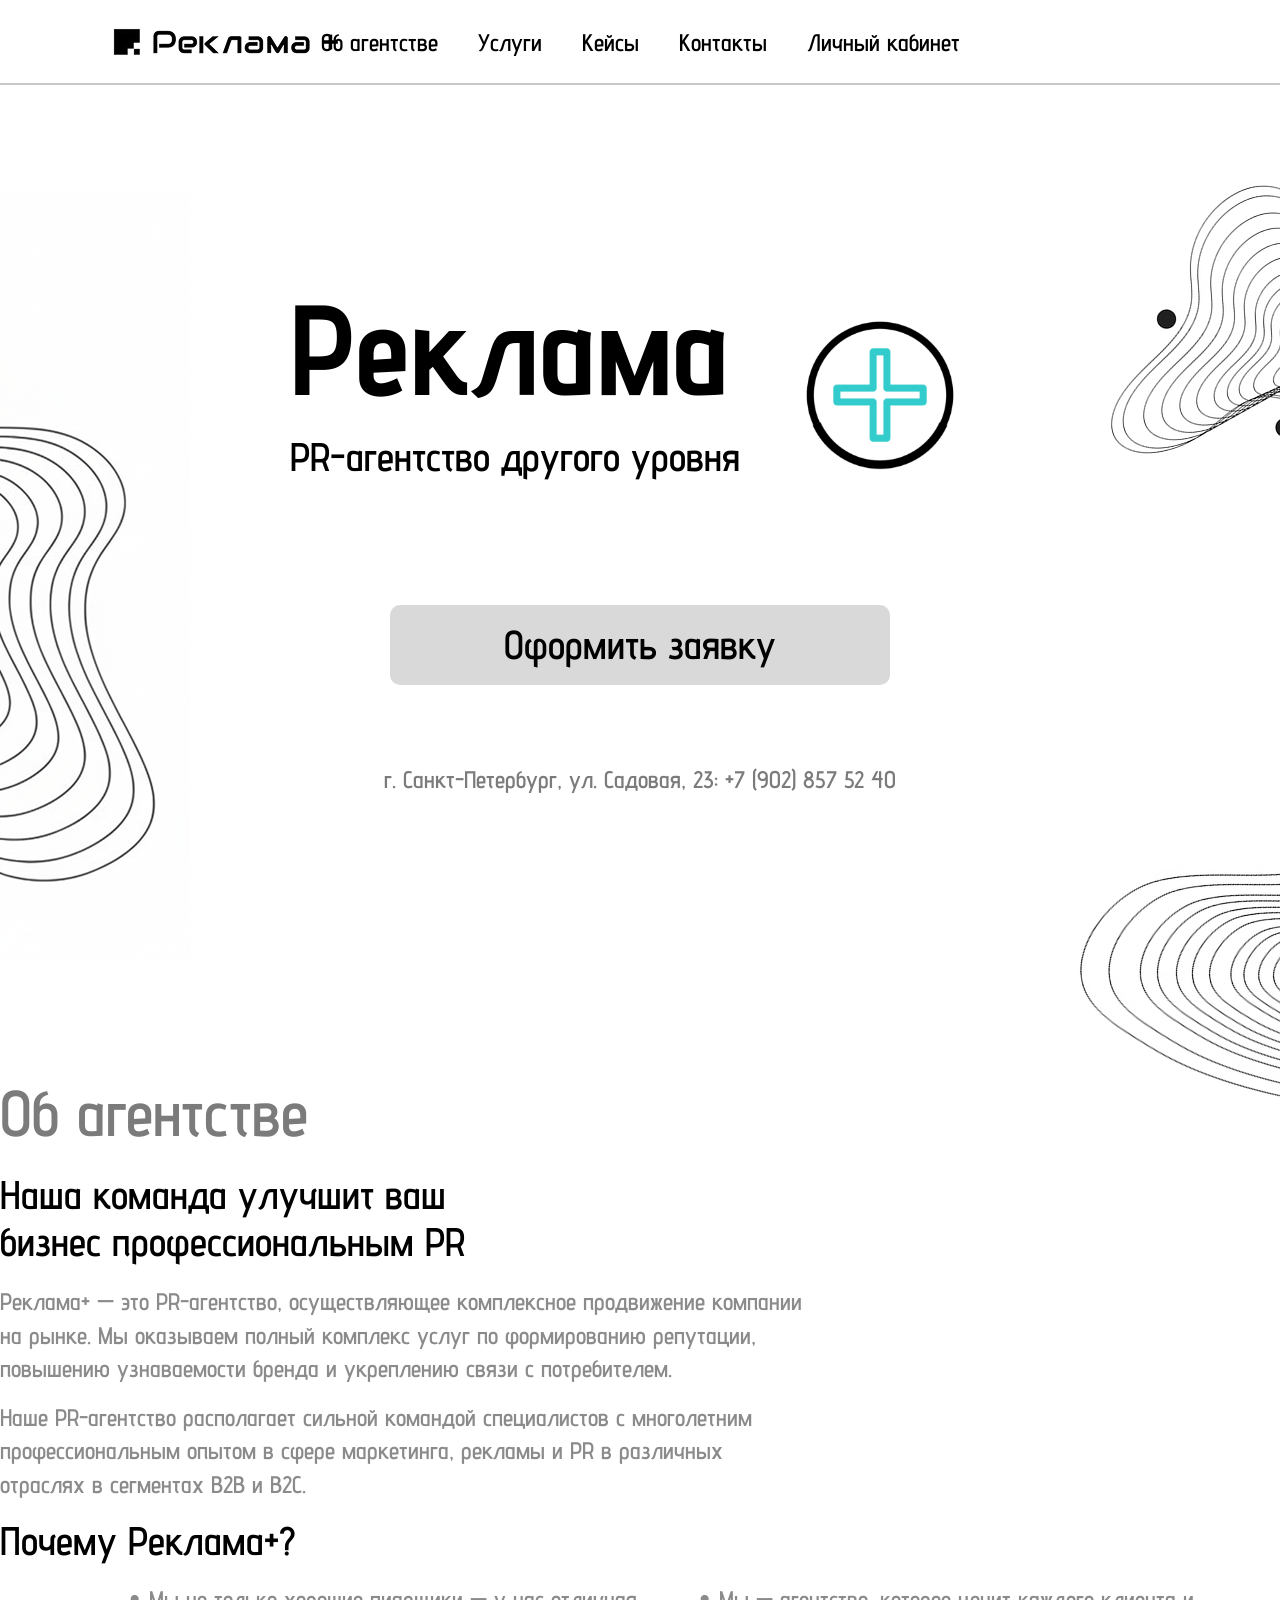
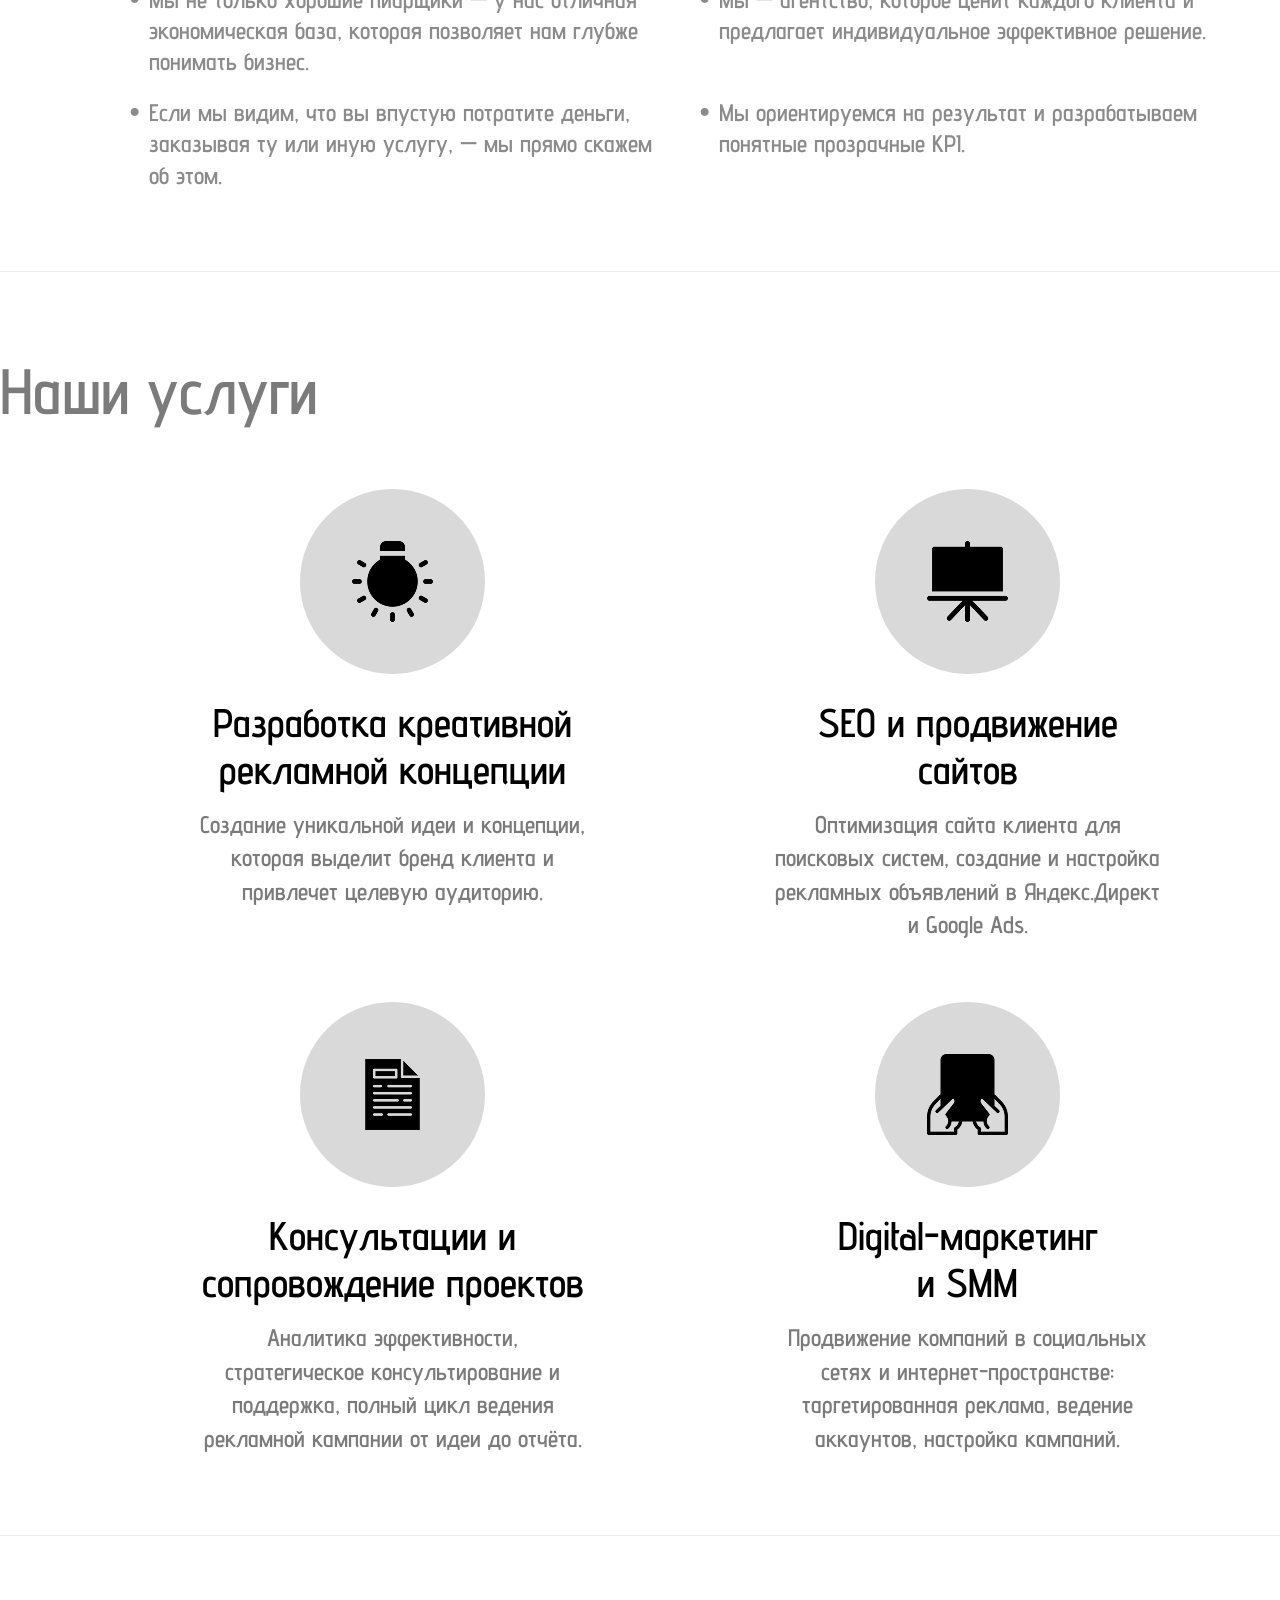
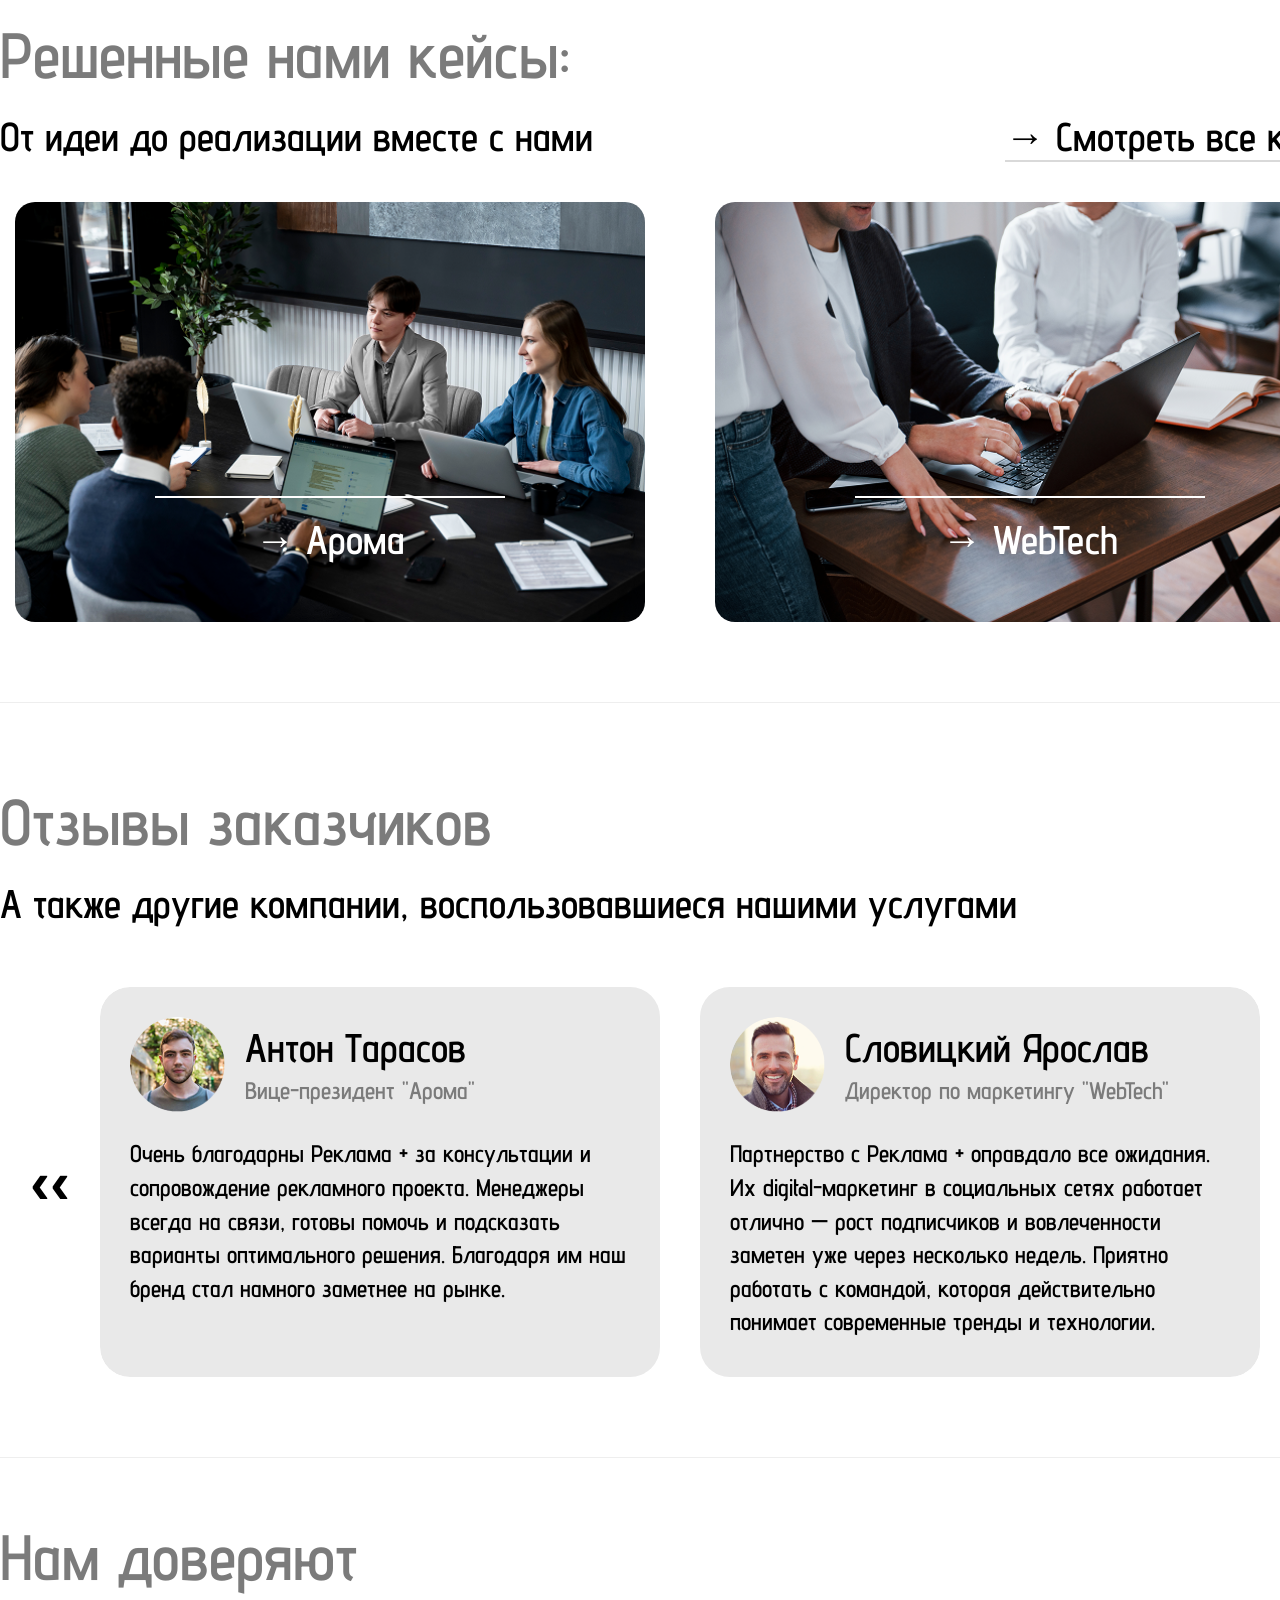
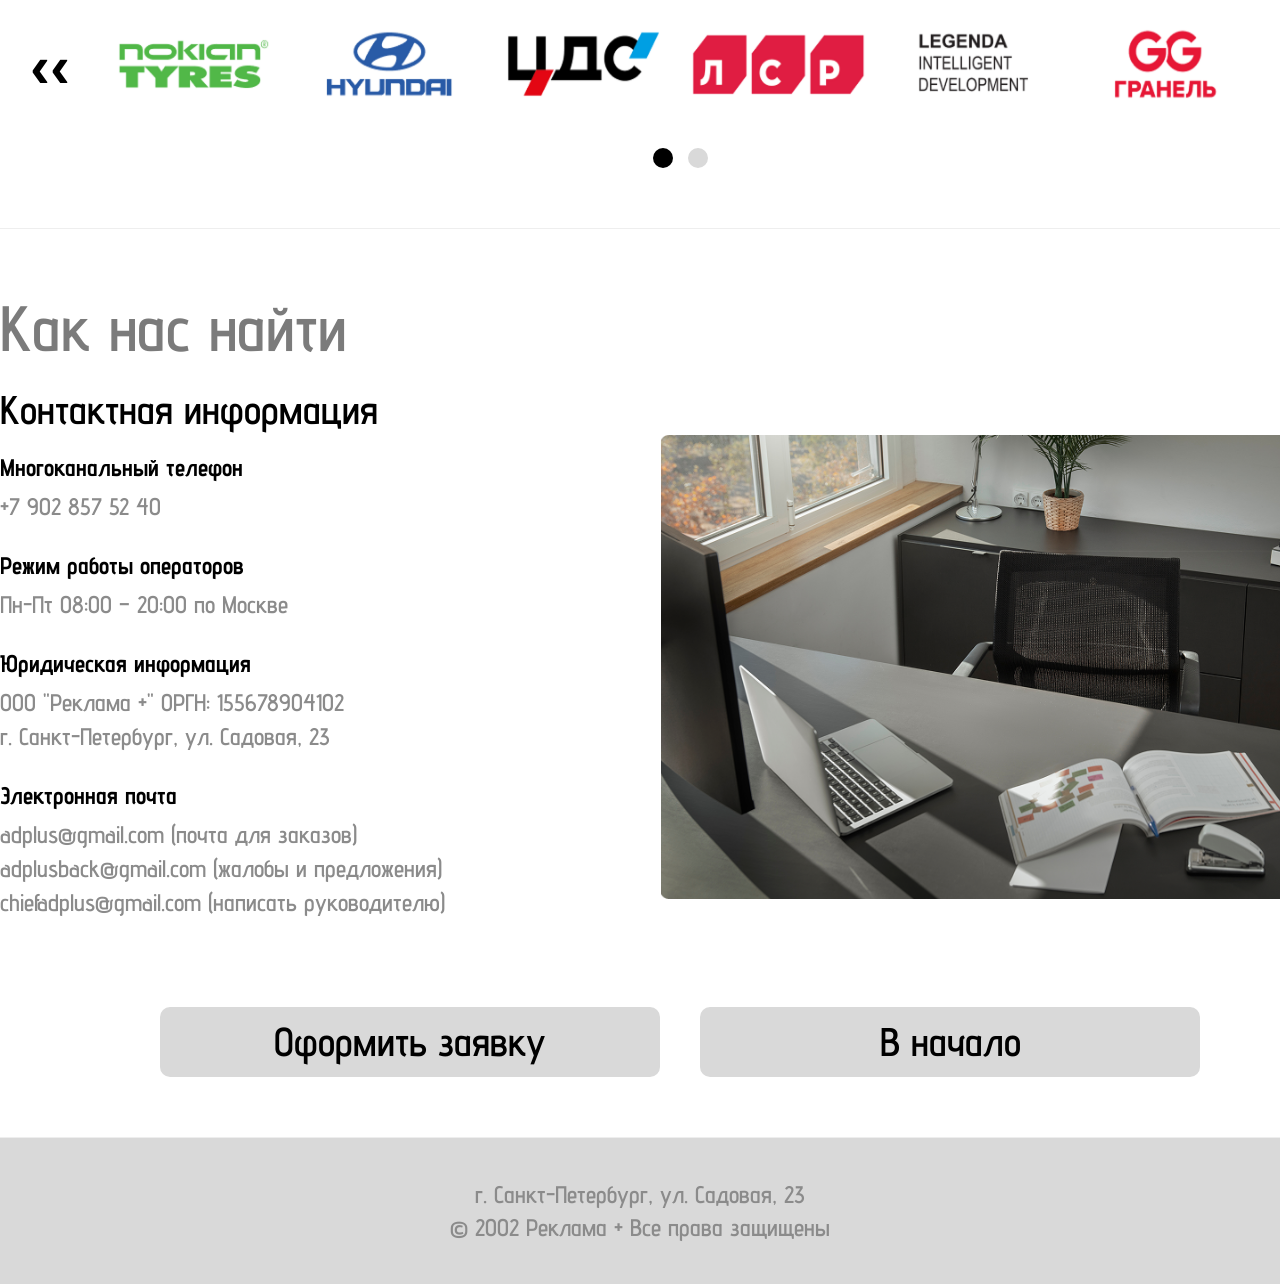
<file: index.html>
<!DOCTYPE html>
<html lang="ru">
<head>
    <meta charset="UTF-8">
    <title>Реклама+ — PR-агентство</title>
    <link href="https://fonts.googleapis.com/css2?family=Advent+Pro:wght@400;600;700&display=swap" rel="stylesheet">
    <link rel="stylesheet" href="style/style.css">
    <style>
        body {
            background: url('images/Group90.png') no-repeat top 97px center;
            background-size: auto;
        }
    </style>
</head>
<body>
    <div class="site-wrapper">
        <div class="header">
            <div class="logo">
                <img src="images/Лого.png" alt="Реклама+">
            </div>
            <div class="nav-menu">
                <a href="#about">Об агентстве</a>
                <a href="#services">Услуги</a>
                <a href="#cases">Кейсы</a>
                <a href="#contacts">Контакты</a>
                <a href="login.html">Личный кабинет</a>
            </div>
            <div class="header-right"></div>
        </div>

        <div class="hero">
            <div class="hero-top">
                <div class="hero-centered">
                    <div class="hero-left">
                        <h1>Реклама</h1>
                        <p class="hero-subtitle">PR-агентство другого уровня</p>
                    </div>
                    <div class="hero-right">
                        <img src="images/Plus.gif" alt="Plus анимация" class="hero-icon" width="220" height="220">
                    </div>
                </div>
            </div>
            <div class="hero-bottom">
                <a href="login.html" class="btn">Оформить заявку</a>
                <div class="hero-address">
                    г. Санкт-Петербург, ул. Садовая, 23: +7 (902) 857 52 40
                </div>
            </div>
        </div>

        <div class="container">
            <div id="about" class="section about-section">
                <h2 class="section-title-left">Об агентстве</h2>
                <h3 class="section-subtitle-left">Наша команда улучшит ваш бизнес профессиональным PR</h3>
                <div class="section-text">
                    Реклама+ — это PR-агентство, осуществляющее комплексное продвижение компании на рынке. 
                    Мы оказываем полный комплекс услуг по формированию репутации, повышению узнаваемости бренда 
                    и укреплению связи с потребителем.
                </div>
                <div class="section-text">
                    Наше PR-агентство располагает сильной командой специалистов с многолетним профессиональным опытом 
                    в сфере маркетинга, рекламы и PR в различных отраслях в сегментах B2B и B2C.
                </div>
            </div>

            <div class="section why-section">
                <h3 class="section-subtitle-left">Почему Реклама+?</h3>
                <div class="advantages-grid">
                    <div class="advantage-item">
                        <span class="advantage-marker">•</span>
                        <span class="advantage-text">Мы не только хорошие пиарщики — у нас отличная экономическая база, которая позволяет нам глубже понимать бизнес.</span>
                    </div>
                    <div class="advantage-item">
                        <span class="advantage-marker">•</span>
                        <span class="advantage-text">Мы — агентство, которое ценит каждого клиента и предлагает индивидуальное эффективное решение.</span>
                    </div>
                    <div class="advantage-item">
                        <span class="advantage-marker">•</span>
                        <span class="advantage-text">Если мы видим, что вы впустую потратите деньги, заказывая ту или иную услугу, — мы прямо скажем об этом.</span>
                    </div>
                    <div class="advantage-item">
                        <span class="advantage-marker">•</span>
                        <span class="advantage-text">Мы ориентируемся на результат и разрабатываем понятные прозрачные KPI.</span>
                    </div>
                </div>
            </div>

            <div id="services" class="section">
                <h2 class="section-title-left">Наши услуги</h2>
                <div class="services-grid">
                    <div class="service-card">
                        <div class="service-icon-wrapper">
                            <img src="images/IDEA.png" alt="Иконка" class="service-icon">
                        </div>
                        <h3>Разработка креативной<br>рекламной концепции</h3>
                        <p>Создание уникальной идеи и концепции, которая выделит бренд клиента и привлечет целевую аудиторию.</p>
                    </div>
                    <div class="service-card">
                        <div class="service-icon-wrapper">
                            <img src="images/SEO.png" alt="Иконка" class="service-icon">
                        </div>
                        <h3>SEO и продвижение<br>сайтов</h3>
                        <p>Оптимизация сайта клиента для поисковых систем, создание и настройка рекламных объявлений в Яндекс.Директ и Google Ads.</p>
                    </div>
                    <div class="service-card">
                        <div class="service-icon-wrapper">
                            <img src="images/ADVICE.png" alt="Иконка" class="service-icon">
                        </div>
                        <h3>Консультации и<br>сопровождение проектов</h3>
                        <p>Аналитика эффективности, стратегическое консультирование и поддержка, полный цикл ведения рекламной кампании от идеи до отчёта.</p>
                    </div>
                    <div class="service-card">
                        <div class="service-icon-wrapper">
                            <img src="images/SMM.png" alt="Иконка" class="service-icon">
                        </div>
                        <h3>Digital-маркетинг<br>и SMM</h3>
                        <p>Продвижение компаний в социальных сетях и интернет-пространстве: таргетированная реклама, ведение аккаунтов, настройка кампаний.</p>
                    </div>
                </div>
            </div>

            <div id="cases" class="section">
                <div class="cases-header">
                    <h2 class="section-title-left">Решенные нами кейсы:</h2>
                </div>
                
                <div class="cases-subtitle-line">
                    <h3 class="cases-subtitle-text">От идеи до реализации вместе с нами</h3>
                    <a href="#" class="cases-link-right">→ Смотреть все кейсы</a>
                </div>
                
                <div class="cases-grid">
                    <div class="case-card">
                        <img src="images/case-aroma.png" alt="Кейс Арома" class="case-image">
                        <div class="case-content">
                            <h3 class="case-title">→ Арома</h3>
                            <p class="case-hover-text">PR сопровождение</p>
                        </div>
                    </div>
                    <div class="case-card">
                        <img src="images/case-webtech.png" alt="Кейс WebTech" class="case-image">
                        <div class="case-content">
                            <h3 class="case-title">→ WebTech</h3>
                            <p class="case-hover-text">Digital-стратегия</p>
                        </div>
                    </div>
                </div>
            </div>

            <div id="reviews" class="section">
                <h2 class="section-title-left">Отзывы заказчиков</h2>
                <h3 class="reviews-subtitle-left">А также другие компании, воспользовавшиеся нашими услугами</h3>
                
                <div class="reviews-slider-container">
                    <button class="slider-btn prev-btn">‹‹</button>
                    <div class="reviews-slider">
                        <div class="reviews-track">
                            <div class="review-card">
                                <div class="review-header">
                                    <img src="images/avatar1.png" alt="Антон Тарасов" class="review-avatar">
                                    <div class="review-info">
                                        <div class="review-name">Антон Тарасов</div>
                                        <div class="review-position">Вице-президент "Арома"</div>
                                    </div>
                                </div>
                                <div class="review-text">
                                    Очень благодарны Реклама + за консультации и сопровождение рекламного проекта. Менеджеры всегда на связи, готовы помочь и подсказать варианты оптимального решения. Благодаря им наш бренд стал намного заметнее на рынке.
                                </div>
                            </div>
                            <div class="review-card">
                                <div class="review-header">
                                    <img src="images/avatar2.png" alt="Словицкий Ярослав" class="review-avatar">
                                    <div class="review-info">
                                        <div class="review-name">Словицкий Ярослав</div>
                                        <div class="review-position">Директор по маркетингу "WebTech"</div>
                                    </div>
                                </div>
                                <div class="review-text">
                                    Партнерство с Реклама + оправдало все ожидания. Их digital-маркетинг в социальных сетях работает отлично — рост подписчиков и вовлеченности заметен уже через несколько недель. Приятно работать с командой, которая действительно понимает современные тренды и технологии.
                                </div>
                            </div>
                            <div class="review-card">
                                <div class="review-header">
                                    <img src="images/avatar3.png" alt="Колесникова Екатерина" class="review-avatar">
                                    <div class="review-info">
                                        <div class="review-name">Колесникова Екатерина</div>
                                        <div class="review-position">Руководитель пресс-службы "STIHL"</div>
                                    </div>
                                </div>
                                <div class="review-text">
                                    Сотрудничество с Реклама + стало для нашей компании настоящим открытием. Команда профессионалов помогла создать яркую и запоминающуюся рекламную кампанию, которая значительно увеличила поток клиентов. Особенно понравился индивидуальный подход.
                                </div>
                            </div>
                            <div class="review-card">
                                <div class="review-header">
                                    <img src="images/avatar4.png" alt="Елена Рогойева" class="review-avatar">
                                    <div class="review-info">
                                        <div class="review-name">Елена Рогойева</div>
                                        <div class="review-position">Маркетинг-директор "Гранель"</div>
                                    </div>
                                </div>
                                <div class="review-text">
                                    Реклама + помогли нам выстроить эффективную стратегию продвижения с нуля. Результаты превзошли ожидания: узнаваемость бренда выросла на 40%, а продажи увеличились в 2 раза. Обязательно продолжим сотрудничество!
                                </div>
                            </div>
                        </div>
                    </div>
                    <button class="slider-btn next-btn">››</button>
                </div>
            </div>
            
            <div class="section clients-section">
                <h2 class="section-title-left">Нам доверяют</h2>
                
                <div class="clients-slider-container">
                    <button class="slider-btn clients-prev-btn">‹‹</button>
                    <div class="clients-slider">
                        <div class="clients-track">
                            <img src="images/clients1.png" alt="Логотипы компаний 1" class="clients-image">
                            <img src="images/clients2.png" alt="Логотипы компаний 2" class="clients-image">
                        </div>
                    </div>
                    <button class="slider-btn clients-next-btn">››</button>
                </div>
                
                <div class="clients-dots">
                    <span class="dot active"></span>
                    <span class="dot"></span>
                </div>
            </div>
            
            <div id="contacts" class="section contacts-section">
                <h2 class="section-title-left">Как нас найти</h2>
                
                <div class="contacts-wrapper">
                    <div class="contacts-info">
                        <div class="contact-block">
							<h3 class="section-subtitle-left" style="font-size: 40px; font-weight: 600; color: #000000;">Контактная информация</h3>
                            <h4>Многоканальный телефон</h4>
                            <p>+7 902 857 52 40</p>
                        </div>
                        <div class="contact-block">
                            <h4>Режим работы операторов</h4>
                            <p>Пн-Пт 08:00 – 20:00 по Москве</p>
                        </div>
                        <div class="contact-block">
                            <h4>Юридическая информация</h4>
                            <p>ООО "Реклама +" ОРГН: 155678904102</p>
                            <p>г. Санкт-Петербург, ул. Садовая, 23</p>
                        </div>
                        <div class="contact-block">
                            <h4>Электронная почта</h4>
                            <p>adplus@gmail.com (почта для заказов)</p>
                            <p>adplusback@gmail.com (жалобы и предложения)</p>
                            <p>chiefadplus@gmail.com (написать руководителю)</p>
                        </div>
                    </div>
                    
                    <div class="contacts-image">
                        <img src="images/contact.png" alt="Контактная информация">
                    </div>
                </div>
                
                <div class="contacts-buttons">
                    <a href="login.html" class="contacts-btn">Оформить заявку</a>
                    <a href="#" class="contacts-btn secondary" id="goToTop">В начало</a>
                </div>
            </div>
        </div>

        <div class="footer">
            г. Санкт-Петербург, ул. Садовая, 23<br>
            © 2002 Реклама + Все права защищены
        </div>
    </div>

    <script src="script/script.js"></script>
</body>
</html>
</file>
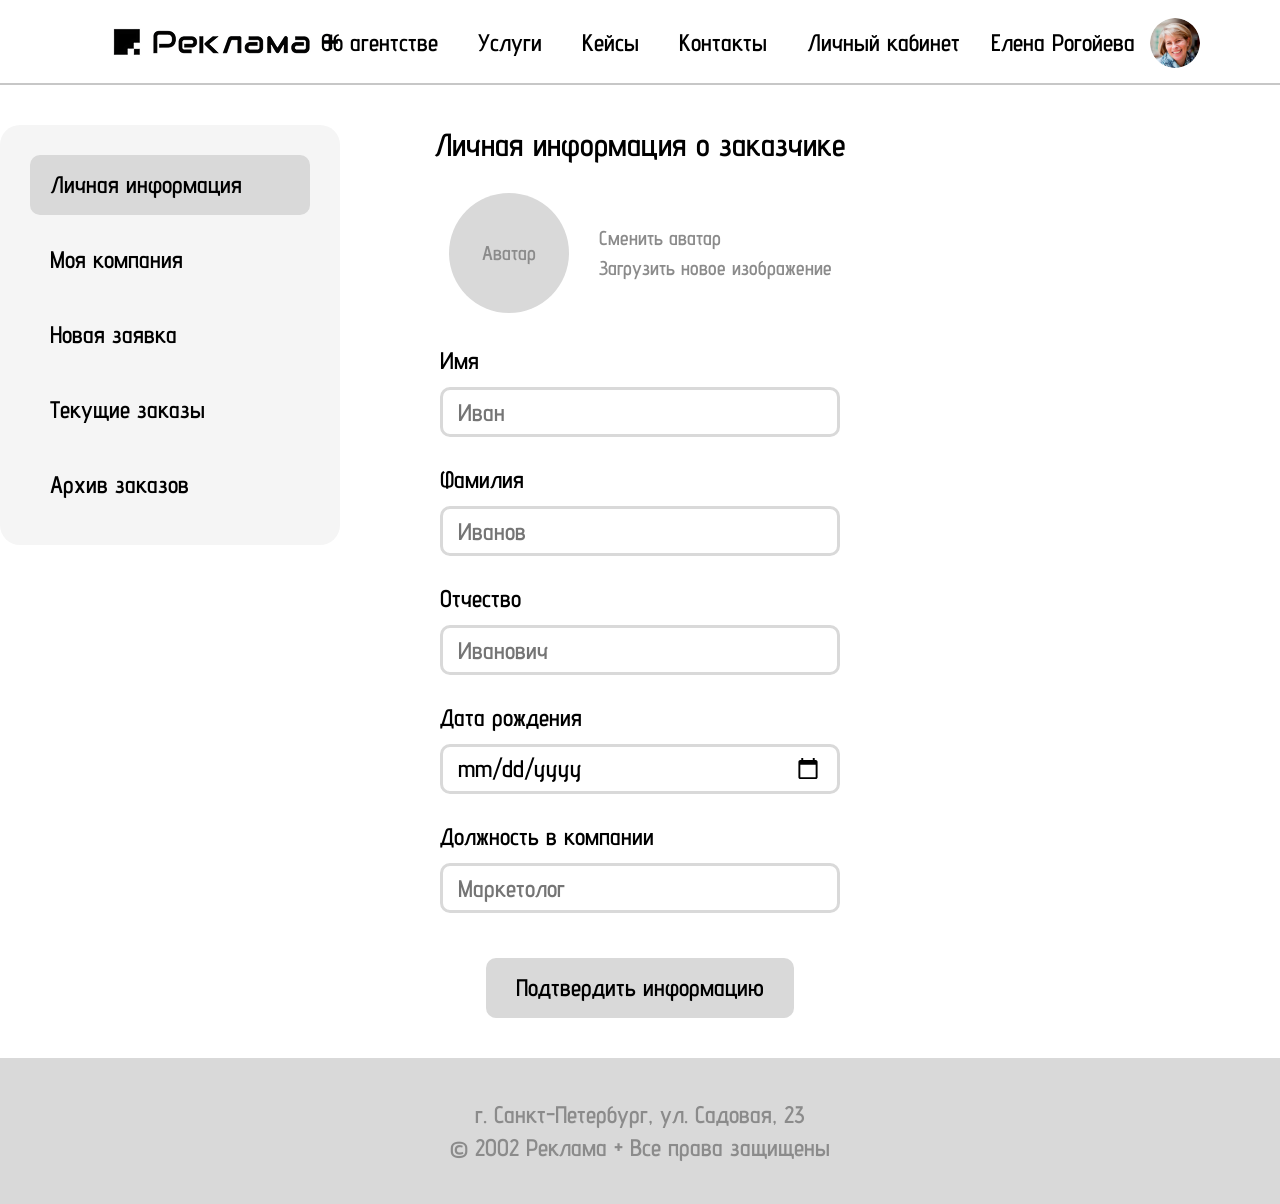
<file: cabinet.html>
<!DOCTYPE html>
<html lang="ru">
<head>
    <meta charset="UTF-8">
    <title>Личный кабинет — Реклама+</title>
    <link href="https://fonts.googleapis.com/css2?family=Advent+Pro:wght@400;600;700&display=swap" rel="stylesheet">
    <link href="https://cdn.jsdelivr.net/npm/bootstrap@5.3.0-alpha1/dist/css/bootstrap.min.css" rel="stylesheet">
    <link rel="stylesheet" href="style/style.css">
</head>
<body>
    <div class="header">
        <div class="logo">
            <img src="images/Лого.png" alt="Реклама+">
        </div>
        <div class="nav-menu">
            <a href="index.html#about">Об агентстве</a>
            <a href="index.html#services">Услуги</a>
            <a href="index.html#cases">Кейсы</a>
            <a href="index.html#contacts">Контакты</a>
            <a href="cabinet.html">Личный кабинет</a>
        </div>
        <div class="user-info">
            <span class="user-name">Елена Рогойева</span>
            <a href="login.html" class="user-avatar-link">
                <img src="images/avatar4.png" alt="Аватар" class="user-avatar">
            </a>
        </div>
    </div>

    <div class="main-wrapper">
        <div class="cabinet-wrapper">
            <aside class="cabinet-sidebar">
                <nav class="cabinet-menu">
                    <a class="menu-item active" data-tab="personal">Личная информация</a>
                    <a class="menu-item" data-tab="company">Моя компания</a>
                    <a class="menu-item" data-tab="order">Новая заявка</a>
                    <a class="menu-item" data-tab="current">Текущие заказы</a>
                    <a class="menu-item" data-tab="archive">Архив заказов</a>
                </nav>
            </aside>

            <main class="cabinet-content">
                <div id="personal" class="tab-content active">
                    <h2 class="section-title-left">Личная информация о заказчике</h2>
                    <div class="avatar-section">
                        <div class="avatar-placeholder">Аватар</div>
                        <div class="avatar-upload">
                            <div>Сменить аватар</div>
                            <div>Загрузить новое изображение</div>
                        </div>
                    </div>
                    <div class="form-group">
                        <label class="form-label">Имя</label>
                        <input type="text" class="form-input" placeholder="Иван">
                    </div>
                    <div class="form-group">
                        <label class="form-label">Фамилия</label>
                        <input type="text" class="form-input" placeholder="Иванов">
                    </div>
                    <div class="form-group">
                        <label class="form-label">Отчество</label>
                        <input type="text" class="form-input" placeholder="Иванович">
                    </div>
                    <div class="form-group">
                        <label class="form-label">Дата рождения</label>
                        <input type="date" class="form-input">
                    </div>
                    <div class="form-group">
                        <label class="form-label">Должность в компании</label>
                        <input type="text" class="form-input" placeholder="Маркетолог">
                    </div>
                    <button class="form-btn">Подтвердить информацию</button>
                </div>

                <div id="company" class="tab-content">
                    <h2 class="section-title-left">Информация о компании заказчика</h2>
                    <div class="form-group">
                        <label class="form-label">Название</label>
                        <input type="text" class="form-input" placeholder="ООО Реклама">
                    </div>
                    <div class="form-group">
                        <label class="form-label">Сфера деятельности</label>
                        <input type="text" class="form-input" placeholder="PR и маркетинг">
                    </div>
                    <div class="form-group">
                        <label class="form-label">Дополнительная информация</label>
                        <input type="text" class="form-input" placeholder="...">
                    </div>
                    <div class="form-group">
                        <label class="form-label">
                            <a href="#" class="upload-link" id="uploadLink">Загрузить элементы фирменного стиля</a>
                        </label>
                        <div class="files-section">
                            <div class="files-title">Ваши файлы:</div>
                            <div class="files-list">
                                <div class="file-item">
                                    <img src="images/icon1.png" alt="иконка" class="file-icon">
                                    <a href="#" class="file-link">Айдентика.zip</a>
                                </div>
                                <div class="file-item">
                                    <img src="images/icon1.png" alt="иконка" class="file-icon">
                                    <a href="#" class="file-link">Цветовая_палитра.png</a>
                                </div>
                                <div class="file-item">
                                    <img src="images/icon1.png" alt="иконка" class="file-icon">
                                    <a href="#" class="file-link">Рекламная_кампания.pdf</a>
                                </div>
                            </div>
                        </div>
                    </div>
                    <button class="form-btn">Подтвердить информацию</button>
                </div>

                <div id="order" class="tab-content">
                    <h2 class="section-title-left">Выберите пакет услуг</h2>
                    <div class="services-checkbox">
                        <label class="service-item">
                            <input type="checkbox" value="consult"> Консультации и сопровождение проекта
                        </label>
                        <label class="service-item">
                            <input type="checkbox" value="digital"> Digital-маркетинг и SMM
                        </label>
                        <label class="service-item">
                            <input type="checkbox" value="seo"> SEO и продвижение сайтов
                        </label>
                        <label class="service-item">
                            <input type="checkbox" value="creative"> Разработка креативной рекламной концепции
                        </label>
                    </div>
                    <button class="form-btn" id="submitOrderBtn">Оформить заказ</button>
                </div>

                <div id="current" class="tab-content">
                    <h2 class="section-title-left">Заказы в процессе обработки</h2>
                    <div class="order-card">
                        <div class="order-title">Digital-маркетинг и SMM</div>
                        <div class="order-date">13.07.2025</div>
                        <div class="order-status status-process">Статус: В ПРОЦЕССЕ</div>
                    </div>
                    <div class="order-card">
                        <div class="order-title">SEO и продвижение сайтов</div>
                        <div class="order-date">01.08.2025</div>
                        <div class="order-status status-review">Статус: НА РАССМОТРЕНИИ</div>
                    </div>
                </div>

                <div id="archive" class="tab-content">
                    <h2 class="section-title-left">Архив заказов</h2>
                    <div class="order-card">
                        <div class="order-title">Разработка креативной рекламной концепции</div>
                        <div class="order-date">03.04.2024</div>
                        <div class="order-status status-cancelled">Статус: ОТМЕНЕНО</div>
                        <button class="form-btn" style="margin-top: 15px;">Открыть файлы проекта</button>
                    </div>
                    <div class="order-card">
                        <div class="order-title">Разработка креативной рекламной концепции</div>
                        <div class="order-date">05.04.2024</div>
                        <div class="order-status status-done">Статус: ВЫПОЛНЕНО</div>
                        <button class="form-btn" style="margin-top: 15px;">Открыть файлы проекта</button>
                    </div>
                </div>
            </main>
        </div>
    </div>

    <div class="modal fade" id="thankyouModal" tabindex="-1" aria-hidden="true">
        <div class="modal-dialog modal-dialog-centered">
            <div class="modal-content">
                <div class="modal-header">
                    <div class="modal-title">Спасибо за заявку!</div>
                    <button type="button" class="btn-close" data-bs-dismiss="modal" aria-label="Закрыть"></button>
                </div>
                <div class="modal-body">
                    Вскоре с вами свяжется наш оператор для уточнения деталей.
                </div>
                <div class="modal-footer">
                    <button type="button" class="form-btn" data-bs-dismiss="modal">Закрыть</button>
                </div>
            </div>
        </div>
    </div>

    <div class="footer">
        г. Санкт-Петербург, ул. Садовая, 23<br>
        © 2002 Реклама + Все права защищены
    </div>

    <script src="https://cdn.jsdelivr.net/npm/bootstrap@5.3.0-alpha1/dist/js/bootstrap.bundle.min.js"></script>
    <script src="script/script.js"></script>
</body>
</html>
</file>
<file: style/style.css>
* {
    margin: 0;
    padding: 0;
    box-sizing: border-box;
}

html {
    scroll-behavior: smooth;
    scroll-padding-top: 80px;
}

body {
    background: #FFFFFF;
    font-family: 'Advent Pro', sans-serif;
    color: #000000;
    min-width: 1200px;
    overflow-x: auto;
}

.site-wrapper {
    width: 100%;
    min-width: 1200px;
    background: transparent;
    margin: 0 auto;
}

.container {
    width: 1360px;
    min-width: 1360px;
    margin: 0 auto;
    padding: 0;
}

.header {
    width: 100%;
    min-width: 1200px;
    height: 85px;
    background: #FFFFFF;
    position: sticky;
    top: 0;
    z-index: 100;
    display: flex;
    align-items: center;
    justify-content: space-between;
    padding: 0 80px;
}

.logo {
    width: 296px;
    height: 84px;
    flex-shrink: 0;
}

.logo img {
    width: 100%;
    height: 100%;
    object-fit: contain;
    display: block;
}

.nav-menu {
    display: flex;
    gap: 40px;
    align-items: center;
    position: absolute;
    left: 50%;
    transform: translateX(-50%);
}

.nav-menu a {
    font-family: 'Advent Pro', sans-serif;
    font-size: 24px;
    font-weight: 600;
    color: #000000;
    text-decoration: none;
    transition: 0.2s;
    white-space: nowrap;
}

.nav-menu a:hover {
    color: #8B8B8B;
}

.header::after {
    content: '';
    position: absolute;
    bottom: 0;
    left: 0;
    width: 100%;
    height: 2px;
    background: #C7C7C7;
}

.header-right {
    width: 296px;
    flex-shrink: 0;
    visibility: hidden;
}

.user-info {
    display: flex;
    align-items: center;
    gap: 15px;
    position: absolute;
    right: 80px;
    top: 50%;
    transform: translateY(-50%);
}

.user-name {
    font-family: 'Advent Pro', sans-serif;
    font-size: 24px;
    font-weight: 600;
    color: #000000;
    white-space: nowrap;
}

.user-avatar {
    width: 50px;
    height: 50px;
    border-radius: 50%;
    object-fit: cover;
}

.user-avatar-link {
    display: block;
    line-height: 0;
}

.user-avatar-link:hover {
    opacity: 0.8;
}

.footer {
    width: 100%;
    min-width: 1200px;
    height: 146px;
    background: #D9D9D9;
    display: flex;
    align-items: center;
    justify-content: center;
    text-align: center;
    font-size: 24px;
    font-weight: 600;
    color: #8B8B8B;
    line-height: 1.4;
}

.hero {
    width: 100%;
    max-width: 1920px;
    background: transparent;
    position: relative;
    display: flex;
    flex-direction: column;
    justify-content: flex-start;
    padding-top: 200px;
    padding-bottom: 200px;
    margin: 0 auto;
}

.hero-top {
    display: flex;
    justify-content: center;
    align-items: center;
    max-width: 1440px;
    margin: 0 auto;
    padding: 0 80px;
}

.hero-centered {
    display: flex;
    align-items: flex-start;
    gap: 30px;
}

.hero-left {
    text-align: left;
}

.hero-left h1 {
    font-size: 128px;
    font-weight: 700;
    color: #000000;
    margin: 0;
    line-height: 1;
}

.hero-subtitle {
    font-size: 40px;
    font-weight: 600;
    color: #000000;
    margin-top: 20px;
    margin-bottom: 0;
}

.hero-right {
    flex-shrink: 0;
}

.hero-icon {
    width: 220px;
    height: 220px;
    display: block;
}

.hero-bottom {
    text-align: center;
    margin-bottom: 0;
    margin-top: 100px;
}

.hero .btn {
    display: inline-block;
    background: #D9D9D9;
    border: none;
    border-radius: 10px;
    font-family: 'Advent Pro', sans-serif;
    font-size: 40px;
    font-weight: 600;
    color: #000000;
    width: 500px;
    height: 80px;
    text-align: center;
    line-height: 80px;
    text-decoration: none;
    cursor: pointer;
    transition: 0.2s;
    margin-bottom: 80px;
}

.hero .btn:hover {
    background: #c2c2c2;
}

.hero-address {
    font-size: 24px;
    font-weight: 600;
    color: #7B7B7B;
}

.section-title-left {
    font-size: 64px;
    font-weight: 600;
    margin-bottom: 20px;
    text-align: left;
    color: #7B7B7B;
}

.section-subtitle-left {
    font-size: 40px;
    font-weight: 600;
    margin-bottom: 20px;
    text-align: left;
    color: #000000;
    max-width: 500px;
}

.advantages-grid {
    display: grid;
    grid-template-columns: 1fr 1fr;
    gap: 20px 40px;
    max-width: 1100px;
    margin: 0 auto;
    justify-items: center;
}

.advantage-item {
    display: flex;
    align-items: flex-start;
    gap: 10px;
    width: 100%;
}

.advantage-marker {
    font-size: 24px;
    font-weight: 600;
    color: #8B8B8B;
    flex-shrink: 0;
}

.advantage-text {
    font-size: 24px;
    font-weight: 600;
    color: #8B8B8B;
    line-height: 1.3;
}

.section {
    padding: 80px 0;
    border-bottom: 1px solid #EEEEEE;
}

.about-section {
    border-bottom: none;
    padding-bottom: 0;
}

.why-section {
    padding-top: 0;
}

.section-title {
    font-size: 48px;
    font-weight: 700;
    margin-bottom: 40px;
    text-align: center;
    color: #7B7B7B;
}

.section-text {
    font-size: 24px;
    font-weight: 600;
    color: #8B8B8B;
    line-height: 1.4;
    margin-bottom: 15px;
}

.about-section .section-text {
    max-width: 805px;
}

.services-grid {
    display: grid;
    grid-template-columns: 1fr 1fr;
    column-gap: 20px;
    row-gap: 60px;
    margin-top: 60px;
    max-width: 1130px;
    margin-left: auto;
    margin-right: auto;
}

.service-card {
    text-align: center;
    background: transparent;
    padding: 0;
    width: 100%;
}

.service-icon-wrapper {
    width: 185px;
    height: 185px;
    background: #D9D9D9;
    border-radius: 50%;
    display: flex;
    align-items: center;
    justify-content: center;
    margin: 0 auto 25px auto;
}

.service-card h3 {
    font-size: 40px;
    font-weight: 600;
    margin-bottom: 15px;
    text-align: center;
    color: #000000;
}

.service-card p {
    font-size: 24px;
    font-weight: 600;
    color: #7B7B7B;
    line-height: 1.4;
    text-align: center;
    max-width: 390px;
    margin: 0 auto;
}

.cases-subtitle-line {
    display: flex;
    justify-content: space-between;
    align-items: baseline;
    margin-bottom: 40px;
}

.cases-subtitle-text {
    font-size: 40px;
    font-weight: 600;
    color: #000000;
    margin: 0;
    white-space: nowrap;
}

.cases-link-right {
    font-size: 40px;
    font-weight: 600;
    color: #000000;
    text-decoration: none;
    border-bottom: 2px solid #D9D9D9;
    white-space: nowrap;
}

.cases-link-right:hover {
    border-bottom-color: #000000;
}

.cases-grid {
    display: grid;
    grid-template-columns: 1fr 1fr;
    gap: 40px;
    justify-items: center;
    margin-top: 40px;
}

.case-card {
    position: relative;
    width: 630px;
    height: 420px;
    overflow: hidden;
    border-radius: 20px;
    cursor: pointer;
}

.case-image {
    width: 100%;
    height: 100%;
    object-fit: cover;
    display: block;
    transition: transform 0.4s ease;
}

.case-card:hover .case-image {
    transform: scale(1.05);
}

.case-content {
    position: absolute;
    bottom: 30px;
    left: 0;
    width: 100%;
    text-align: center;
    transition: transform 0.3s ease;
}

.case-title {
    font-size: 40px;
    font-weight: 600;
    color: #FFFFFF;
    margin: 0;
    position: relative;
    padding-top: 20px;
}

.case-title::before {
    content: '';
    position: absolute;
    top: 0;
    left: 50%;
    transform: translateX(-50%);
    width: 350px;
    height: 2px;
    background: #FFFFFF;
    transition: width 0.3s ease;
}

.case-card:hover .case-title::before {
    width: 450px;
}

.case-hover-text {
    font-size: 24px;
    font-weight: 600;
    color: #FFFFFF;
    margin: 0;
    opacity: 0;
    transition: opacity 0.3s ease, transform 0.3s ease;
    transform: translateY(10px);
}

.case-card:hover .case-content {
    transform: translateY(-20px);
}

.case-card:hover .case-hover-text {
    opacity: 1;
    transform: translateY(0);
}

.reviews-subtitle {
    font-size: 24px;
    font-weight: 600;
    color: #7B7B7B;
    text-align: center;
    margin-bottom: 60px;
}

.reviews-slider-container {
    display: flex;
    align-items: center;
    justify-content: center;
    gap: 20px;
    position: relative;
}

.reviews-slider {
    width: 1160px;
    overflow: hidden;
    border-radius: 30px;
}

.reviews-track {
    display: flex;
    gap: 40px;
    transition: transform 0.5s ease;
}

.review-card {
    width: 560px;
    height: 390px;
    background: #E9E9E9;
    border-radius: 30px;
    padding: 30px;
    flex-shrink: 0;
    display: flex;
    flex-direction: column;
}

.review-header {
    display: flex;
    align-items: center;
    gap: 20px;
    margin-bottom: 25px;
}

.review-avatar {
    width: 95px;
    height: 95px;
    border-radius: 50%;
    object-fit: cover;
}

.review-info {
    flex: 1;
}

.review-name {
    font-size: 40px;
    font-weight: 600;
    color: #000000;
    margin-bottom: 5px;
}

.review-position {
    font-size: 24px;
    font-weight: 600;
    color: #7B7B7B;
}

.reviews-subtitle-left {
    font-size: 40px;
    font-weight: 600;
    color: #000000;
    text-align: left;
    margin-bottom: 60px;
}

.review-card .review-text {
    font-size: 24px;
    font-weight: 600;
    color: #000000;
    line-height: 1.4;
    overflow-y: auto;
    flex: 1;
}

.slider-btn {
    width: auto;
    height: auto;
    background: transparent;
    border: none;
    font-size: 60px;
    font-weight: 600;
    color: #000000;
    cursor: pointer;
    transition: 0.2s;
    display: flex;
    align-items: center;
    justify-content: center;
    padding: 10px;
}

.slider-btn:hover {
    color: #8B8B8B;
    background: transparent;
}

.clients-section {
    padding: 60px 0;
}

.clients-slider-container {
    display: flex;
    align-items: center;
    justify-content: center;
    gap: 20px;
    position: relative;
}

.clients-slider {
    width: 1160px;
    overflow: hidden;
    border-radius: 20px;
}

.clients-track {
    display: flex;
    transition: transform 0.5s ease;
}

.clients-image {
    width: 1160px;
    height: auto;
    flex-shrink: 0;
    display: block;
}

.clients-dots {
    display: flex;
    justify-content: center;
    gap: 15px;
    margin-top: 30px;
}

.dot {
    width: 20px;
    height: 20px;
    background: #D9D9D9;
    border-radius: 50%;
    cursor: pointer;
    transition: 0.2s;
}

.dot.active {
    background: #000000;
}

.dot:hover {
    background: #8B8B8B;
}

.contacts-section {
    padding: 60px 0;
}

.contacts-wrapper {
    display: flex;
    justify-content: space-between;
    align-items: center;
    gap: 60px;
    margin-bottom: 60px;
}

.contacts-info {
    flex: 1;
}

.contacts-image {
    flex-shrink: 0;
    width: 700px;
}

.contacts-image img {
    width: 100%;
    height: auto;
    display: block;
}

.contact-block {
    margin-bottom: 30px;
}

.contact-block h4 {
    font-size: 24px;
    font-weight: 700;
    margin-bottom: 10px;
    color: #000000;
}

.contact-block p {
    font-size: 24px;
    font-weight: 600;
    color: #8B8B8B;
    margin-bottom: 5px;
}

.contacts-buttons {
    display: flex;
    justify-content: center;
    gap: 40px;
    margin-top: 60px;
}

.contacts-btn {
    display: inline-block;
    background: #D9D9D9;
    border: none;
    border-radius: 10px;
    font-family: 'Advent Pro', sans-serif;
    font-size: 40px;
    font-weight: 600;
    color: #000000;
    width: 500px;
    height: 70px;
    text-align: center;
    line-height: 70px;
    text-decoration: none;
    cursor: pointer;
    transition: 0.2s;
}

.contacts-btn:hover {
    background: #c2c2c2;
}

.main-wrapper {
    flex: 1;
    display: flex;
    flex-direction: column;
    position: relative;
}

.cabinet-wrapper {
    max-width: 1360px;
    margin: 0 auto;
    padding: 40px 0;
    width: 100%;
    position: relative;
}

.cabinet-sidebar {
    position: absolute;
    left: 0;
    top: 40px;
    width: 340px;
    background: #F5F5F5;
    border-radius: 20px;
    padding: 30px;
}

.cabinet-menu {
    display: flex;
    flex-direction: column;
    gap: 15px;
}

.menu-item {
    font-family: 'Advent Pro', sans-serif;
    font-size: 24px;
    font-weight: 600;
    color: #000000;
    text-decoration: none;
    padding: 12px 20px;
    border-radius: 10px;
    transition: 0.2s;
    cursor: pointer;
    display: block;
    white-space: nowrap;
}

.menu-item:hover {
    background: #E9E9E9;
}

.menu-item.active {
    background: #D9D9D9;
}

.cabinet-content {
    display: flex;
    justify-content: center;
    width: 100%;
    padding-left: 0;
}

.tab-content {
    display: none;
    width: 100%;
    max-width: 500px;
    text-align: center;
}

.tab-content.active {
    display: block;
}

.tab-content .form-group,
.tab-content .services-checkbox,
.tab-content .order-card {
    margin-left: auto;
    margin-right: auto;
}

.tab-content .section-title-left,
.tab-content h2 {
    text-align: center;
}

.form-group {
    margin-bottom: 25px;
    text-align: left;
    max-width: 400px;
    margin-left: auto;
    margin-right: auto;
}

.form-label {
    font-size: 24px;
    font-weight: 600;
    color: #000000;
    display: block;
    margin-bottom: 8px;
    text-align: left;
}

.form-input {
    width: 100%;
    height: 50px;
    background: transparent;
    border: 3px solid #D9D9D9;
    border-radius: 10px;
    font-family: 'Advent Pro', sans-serif;
    font-size: 24px;
    font-weight: 600;
    color: #000000;
    padding: 0 15px;
}

.form-input:focus {
    outline: none;
    border-color: #8B8B8B;
}

.form-btn {
    background: #D9D9D9;
    border: none;
    border-radius: 10px;
    font-family: 'Advent Pro', sans-serif;
    font-size: 24px;
    font-weight: 600;
    color: #000000;
    padding: 12px 30px;
    cursor: pointer;
    transition: 0.2s;
    margin-top: 20px;
    display: inline-block;
}

.form-btn:hover {
    background: #c2c2c2;
}

.avatar-section {
    display: flex;
    align-items: center;
    justify-content: center;
    gap: 30px;
    margin-bottom: 30px;
    flex-wrap: wrap;
}

.avatar-placeholder {
    width: 120px;
    height: 120px;
    background: #D9D9D9;
    border-radius: 50%;
    display: flex;
    align-items: center;
    justify-content: center;
    font-size: 20px;
    font-weight: 600;
    color: #8B8B8B;
}

.avatar-upload {
    font-size: 20px;
    font-weight: 600;
    color: #8B8B8B;
    text-align: left;
}

.services-checkbox {
    display: flex;
    flex-direction: column;
    align-items: flex-start;
    gap: 15px;
    margin-bottom: 30px;
    max-width: 600px;
    margin-left: auto;
    margin-right: auto;
}

.service-item {
    display: flex;
    align-items: center;
    gap: 15px;
    font-size: 24px;
    font-weight: 600;
    color: #000000;
    cursor: pointer;
}

.service-item input {
    width: 20px;
    height: 20px;
    cursor: pointer;
}

.order-card {
    background: #F5F5F5;
    border-radius: 15px;
    padding: 20px;
    margin-bottom: 20px;
    text-align: left;
    max-width: 500px;
    margin-left: auto;
    margin-right: auto;
}

.order-title {
    font-size: 24px;
    font-weight: 700;
    margin-bottom: 10px;
}

.order-date {
    font-size: 16px;
    font-weight: 600;
    color: #8B8B8B;
    margin-bottom: 10px;
}

.order-status {
    font-size: 18px;
    font-weight: 700;
    color: #000000;
}

.status-process {
    color: #FF9800;
}

.status-review {
    color: #2196F3;
}

.status-cancelled {
    color: #F44336;
}

.status-done {
    color: #4CAF50;
}

.modal-content {
    border-radius: 10px;
    font-family: 'Advent Pro', sans-serif;
}

.modal-header {
    border-bottom: 3px solid #D9D9D9;
}

.modal-title {
    font-weight: 700;
    font-size: 32px;
    color: #000000;
}

.modal-body {
    font-size: 22px;
    font-weight: 600;
    color: #000000;
    text-align: center;
    padding: 30px;
}

.modal-footer {
    border-top: none;
    justify-content: center;
}

.upload-link {
    font-size: 24px;
    font-weight: 600;
    color: #000000;
    text-decoration: underline;
    cursor: pointer;
    transition: 0.2s;
}

.upload-link:hover {
    color: #8B8B8B;
    text-decoration: underline;
}

.files-section {
    margin-top: 10px;
}

.files-title {
    font-size: 24px;
    font-weight: 600;
    color: #8B8B8B;
    margin-bottom: 10px;
}

.files-list {
    margin: 0;
}

.file-item {
    display: flex;
    align-items: center;
    gap: 10px;
    margin-bottom: 10px;
}

.file-icon {
    width: 18px;
    height: 18px;
    object-fit: contain;
}

.file-link {
    font-size: 24px;
    font-weight: 600;
    color: #8B8B8B;
    text-decoration: underline;
    cursor: pointer;
    transition: 0.2s;
}

.file-link:hover {
    color: #000000;
}

body {
    min-height: 100vh;
    display: flex;
    flex-direction: column;
}

.main-wrapper {
    flex: 1;
}

.cabinet-content .section-title-left {
    font-size: 32px;
    font-weight: 600;
    color: #000000;
    text-align: center;
    margin-bottom: 30px;
}
</file>
